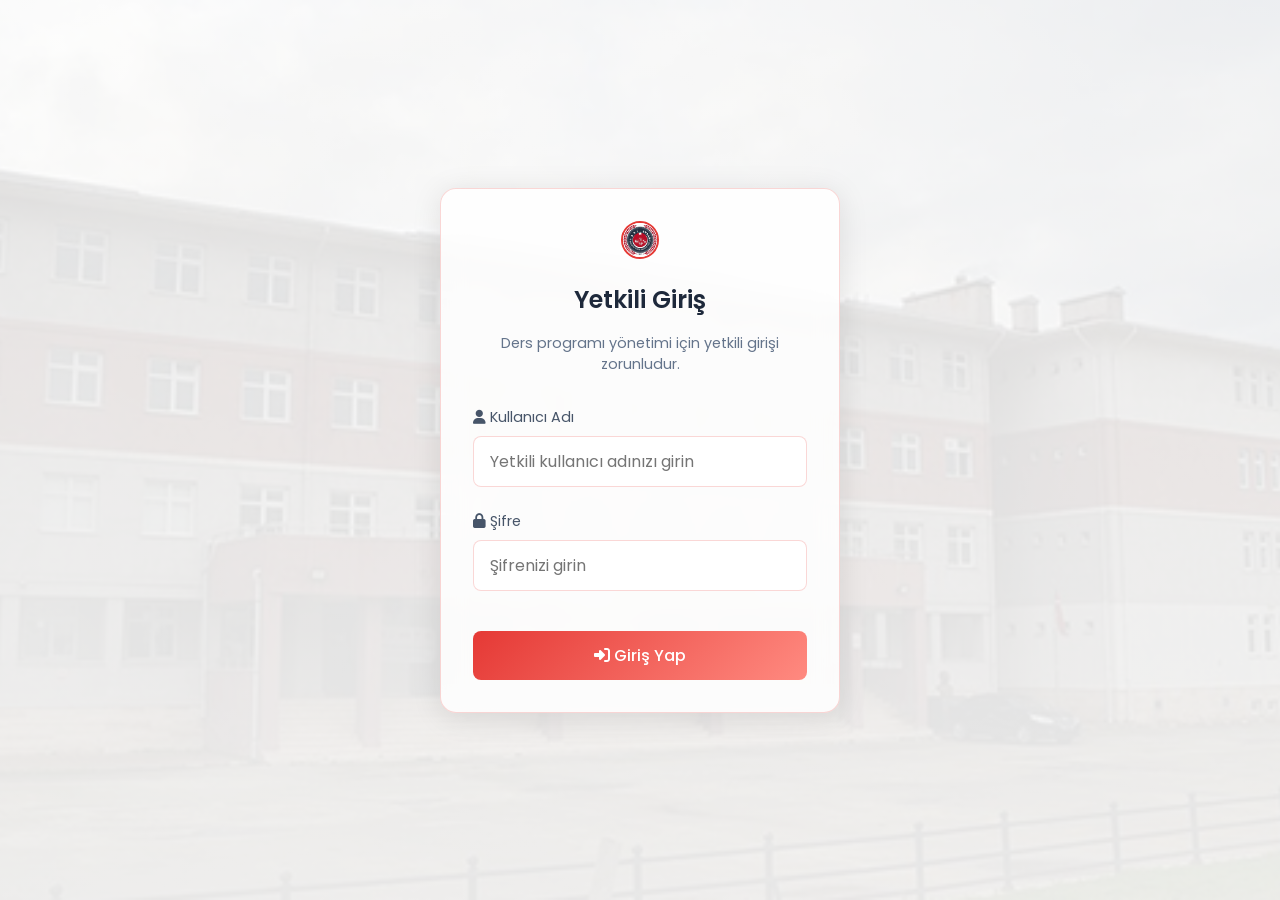
<file: backup_original/index.html>
<!DOCTYPE html>
<html lang="tr">
<head>
    <meta charset="UTF-8">
    <meta name="viewport" content="width=device-width, initial-scale=1.0">
    <title>Giriş - AhiEvran Program Oluşturucu</title>
    <link rel="stylesheet" href="css/style.css">
    <link rel="stylesheet" href="https://cdnjs.cloudflare.com/ajax/libs/font-awesome/6.4.0/css/all.min.css">
</head>
<body>
    <div class="login-wrapper">
        <div class="glass-panel login-box">
            <div style="text-align: center; margin-bottom: 2rem;">
                <img src="img/logo.jpg" alt="Logo" style="width: 38px; height: 38px; border-radius: 50%; object-fit: cover; border: 2px solid var(--primary-color); margin-bottom: 1rem;">
                <h2>Yetkili Giriş</h2>
                <p style="color: #64748b; font-size: 0.9rem;">Ders programı yönetimi için yetkili girişi zorunludur.</p>
            </div>
            
            <form onsubmit="handleLogin(event); return false;">
                <div class="form-group">
                    <label for="username"><i class="fa-solid fa-user"></i> Kullanıcı Adı</label>
                    <input type="text" id="username" placeholder="Yetkili kullanıcı adınızı girin" required>
                </div>
                <div class="form-group">
                    <label for="password"><i class="fa-solid fa-lock"></i> Şifre</label>
                    <input type="password" id="password" placeholder="Şifrenizi girin" required>
                </div>
                <button type="submit" class="btn btn-primary" style="width: 100%; margin-top: 1rem;">
                    <i class="fa-solid fa-right-to-bracket"></i> Giriş Yap
                </button>
            </form>
        </div>
    </div>

    <!-- Sadece yetkili girişini kontrol edecek script -->
    <script src="js/auth.js"></script>
    <script src="js/main.js"></script>
    <script>
        document.addEventListener('DOMContentLoaded', () => { 
            applySavedTheme(); 
        });
    </script>
</body>
</html>
</file>
<file: backup_original/css/style.css>
@import url('https://fonts.googleapis.com/css2?family=Poppins:wght@300;400;500;600;700&display=swap');

:root {
    --bg-color: #ffffff;
    --text-color: #1e293b;
    --primary-color: #e53935;
    --primary-hover: #c62828;
    --secondary-color: #f8fafc;
    --accent-color: #ff8a80;
    --danger-color: #475569;
    --success-color: #10b981;
    --glass-bg: rgba(255, 255, 255, 0.85);
    --glass-border: rgba(229, 57, 53, 0.2);
}

* {
    margin: 0;
    padding: 0;
    box-sizing: border-box;
    font-family: 'Poppins', sans-serif;
}

body {
    background-color: var(--bg-color);
    color: var(--text-color);
    min-height: 100vh;
    background-image: 
        linear-gradient(rgba(255, 255, 255, 0.85), rgba(255, 255, 255, 0.9)),
        url('../img/bg_real.jpg');
    background-size: cover;
    background-position: center;
    background-attachment: fixed;
    display: flex;
    flex-direction: column;
    transition: background-color 0.3sease, color 0.3s ease;
}

/* --- DARK THEME OVERRIDES --- */
body.dark-theme {
    --bg-color: #121212;
    --text-color: #e0e0e0;
    --primary-color: #ef4444; 
    --primary-hover: #dc2626;
    --secondary-color: #1e1e1e;
    --accent-color: #fca5a5;
    --danger-color: #7f1d1d; 
    --success-color: #10b981;
    --glass-bg: rgba(30, 30, 30, 0.9); 
    --glass-border: rgba(239, 68, 68, 0.3);
    
    background-image: 
        linear-gradient(rgba(18, 18, 18, 0.85), rgba(18, 18, 18, 0.95)),
        url('../img/bg_real.jpg'); /* Tahmini url */
}

body.dark-theme h1 {
    background: linear-gradient(to right, #60a5fa, #a78bfa);
    -webkit-background-clip: text;
    -webkit-text-fill-color: transparent;
}

body.dark-theme input, body.dark-theme select {
    background: rgba(15, 23, 42, 0.8);
    color: white;
}

body.dark-theme .timetable th {
    background: rgba(0,0,0,0.5);
    color: var(--primary-color);
}

body.dark-theme .draggable-item {
    background: rgba(255,255,255,0.05);
    border-color: rgba(255,255,255,0.1);
}

body.dark-theme .tab-btn {
    background: rgba(255,255,255,0.05);
    color: white;
}

/* Glasscard Utility */
.glass-panel {
    background: var(--glass-bg);
    backdrop-filter: blur(12px);
    -webkit-backdrop-filter: blur(12px);
    border: 1px solid var(--glass-border);
    border-radius: 16px;
    padding: 2rem;
    box-shadow: 0 4px 30px rgba(0, 0, 0, 0.1);
}

/* Typography elements */
h1, h2, h3 {
    margin-bottom: 1rem;
    font-weight: 600;
}

h1 {
    font-size: 2.5rem;
    background: linear-gradient(to right, #e53935, #b71c1c);
    -webkit-background-clip: text;
    -webkit-text-fill-color: transparent;
}

/* Forms and Buttons */
.form-group {
    margin-bottom: 1.5rem;
}

.form-group label {
    display: block;
    margin-bottom: 0.5rem;
    font-size: 0.9rem;
    color: #475569;
}

input, select {
    width: 100%;
    padding: 0.75rem 1rem;
    border-radius: 8px;
    border: 1px solid var(--glass-border);
    background: rgba(255, 255, 255, 0.9);
    color: var(--text-color);
    font-size: 1rem;
    transition: all 0.3s ease;
    outline: none;
}

input:focus, select:focus {
    border-color: var(--primary-color);
    box-shadow: 0 0 0 2px rgba(59, 130, 246, 0.2);
}

.btn {
    display: inline-block;
    padding: 0.75rem 1.5rem;
    border-radius: 8px;
    border: none;
    font-size: 1rem;
    font-weight: 500;
    cursor: pointer;
    transition: all 0.3s ease;
    text-align: center;
    text-decoration: none;
}

.btn-primary {
    background: linear-gradient(135deg, var(--primary-color), var(--accent-color));
    color: white;
}

.btn-primary:hover {
    transform: translateY(-2px);
    box-shadow: 0 10px 20px rgba(59, 130, 246, 0.3);
}

.btn-danger {
    background-color: var(--danger-color);
    color: white;
}

.btn-danger:hover {
    opacity: 0.9;
}

.btn-success {
    background-color: var(--success-color);
    color: white;
}

/* Layout */
.container {
    max-width: 1200px;
    margin: 0 auto;
    padding: 2rem;
    width: 100%;
}

/* Navbar */
.navbar {
    display: flex;
    justify-content: space-between;
    align-items: center;
    padding: 1rem 2rem;
    background: var(--glass-bg);
    backdrop-filter: blur(10px);
    border-bottom: 1px solid var(--glass-border);
}

.nav-links {
    display: flex;
    gap: 1.5rem;
}

.nav-links a {
    color: var(--text-color);
    text-decoration: none;
    font-weight: 500;
    transition: color 0.3s ease;
}

.nav-links a:hover {
    color: var(--primary-color);
}

/* Login specific */
.login-wrapper {
    display: flex;
    align-items: center;
    justify-content: center;
    min-height: 100vh;
}

.login-box {
    max-width: 400px;
    width: 100%;
}

/* Dashboard / Home specific */
.dashboard-grid {
    display: grid;
    grid-template-columns: repeat(auto-fit, minmax(300px, 1fr));
    gap: 2rem;
    margin-top: 2rem;
}

.dashboard-card {
    text-align: center;
    transition: transform 0.3s ease;
    cursor: pointer;
    text-decoration: none;
    color: var(--text-color);
}

.dashboard-card:hover {
    transform: translateY(-5px);
    border-color: var(--primary-color);
}

.dashboard-card i {
    font-size: 3rem;
    margin-bottom: 1rem;
    display: block;
    color: var(--primary-color);
}

/* Schedule / Drag Drop Specifics */
.schedule-container {
    display: grid;
    grid-template-columns: 320px 1fr;
    gap: 2rem;
    margin-top: 2rem;
    align-items: start;
}

.course-box {
    max-height: 80vh;
    overflow-y: auto;
}

.draggable-item {
    background: rgba(229, 57, 53, 0.05);
    border: 1px solid rgba(229, 57, 53, 0.2);
    padding: 0.75rem;
    margin-bottom: 0.5rem;
    border-radius: 6px;
    cursor: grab;
    transition: background 0.2s ease;
    display: flex;
    flex-direction: column;
}

.draggable-item:hover {
    background: rgba(59, 130, 246, 0.2);
}

.draggable-item.dragging {
    opacity: 0.5;
}

.draggable-item .teacher-name {
    font-size: 0.8rem;
    color: #64748b;
    margin-top: 4px;
}

.timetable {
    width: 100%;
    border-collapse: collapse;
}

.timetable th, .timetable td {
    border: 1px solid var(--glass-border);
    padding: 10px;
    text-align: center;
    min-width: 120px;
}

.timetable th {
    background: rgba(229, 57, 53, 0.05);
    font-weight: 600;
    color: var(--primary-color);
}

.drop-zone {
    min-height: 60px;
    background: rgba(255,255,255,0.02);
    transition: background 0.2s;
}

.drop-zone.hovered {
    background: rgba(59, 130, 246, 0.15);
    border: 2px dashed var(--primary-color);
}

.header-actions {
    display: flex;
    justify-content: space-between;
    align-items: center;
    margin-bottom: 1.5rem;
}

.tab-buttons {
    display: flex;
    gap: 0.5rem;
    margin-bottom: 1rem;
}

.tab-btn {
    background: rgba(229, 57, 53, 0.1);
    border: 1px solid var(--glass-border);
    color: var(--text-color);
    padding: 0.5rem 1rem;
    border-radius: 4px;
    cursor: pointer;
    transition: background 0.3s;
}

.tab-btn.active {
    background: var(--primary-color);
    color: white;
}

/* Filter sections */
.filter-section {
    margin-bottom: 1.5rem;
    padding-bottom: 1rem;
    border-bottom: 1px solid var(--glass-border);
}

/* Toast Notification */
.toast {
    position: fixed;
    bottom: 20px;
    right: 20px;
    background: var(--success-color);
    color: white;
    padding: 1rem 2rem;
    border-radius: 8px;
    box-shadow: 0 10px 20px rgba(0,0,0,0.2);
    transform: translateY(100px);
    opacity: 0;
    transition: all 0.3s ease;
    z-index: 1000;
}

.toast.show {
    transform: translateY(0);
    opacity: 1;
}

/* Delete button over dropped items */
.dropped-item {
    position: relative;
}
.dropped-item .remove-btn {
    position: absolute;
    top: 2px;
    right: 2px;
    background: var(--danger-color);
    color: white;
    border: none;
    border-radius: 50%;
    width: 20px;
    height: 20px;
    font-size: 10px;
    cursor: pointer;
    display: none;
    align-items: center;
    justify-content: center;
}
.dropped-item:hover .remove-btn {
    display: flex;
}

/* Custom scrollbar */
::-webkit-scrollbar {
    width: 8px;
}
::-webkit-scrollbar-track {
    background: rgba(0,0,0,0.1); 
}
::-webkit-scrollbar-thumb {
    background: rgba(255,255,255,0.2); 
    border-radius: 4px;
}
::-webkit-scrollbar-thumb:hover {
    background: rgba(255,255,255,0.3); 
}
</file>
